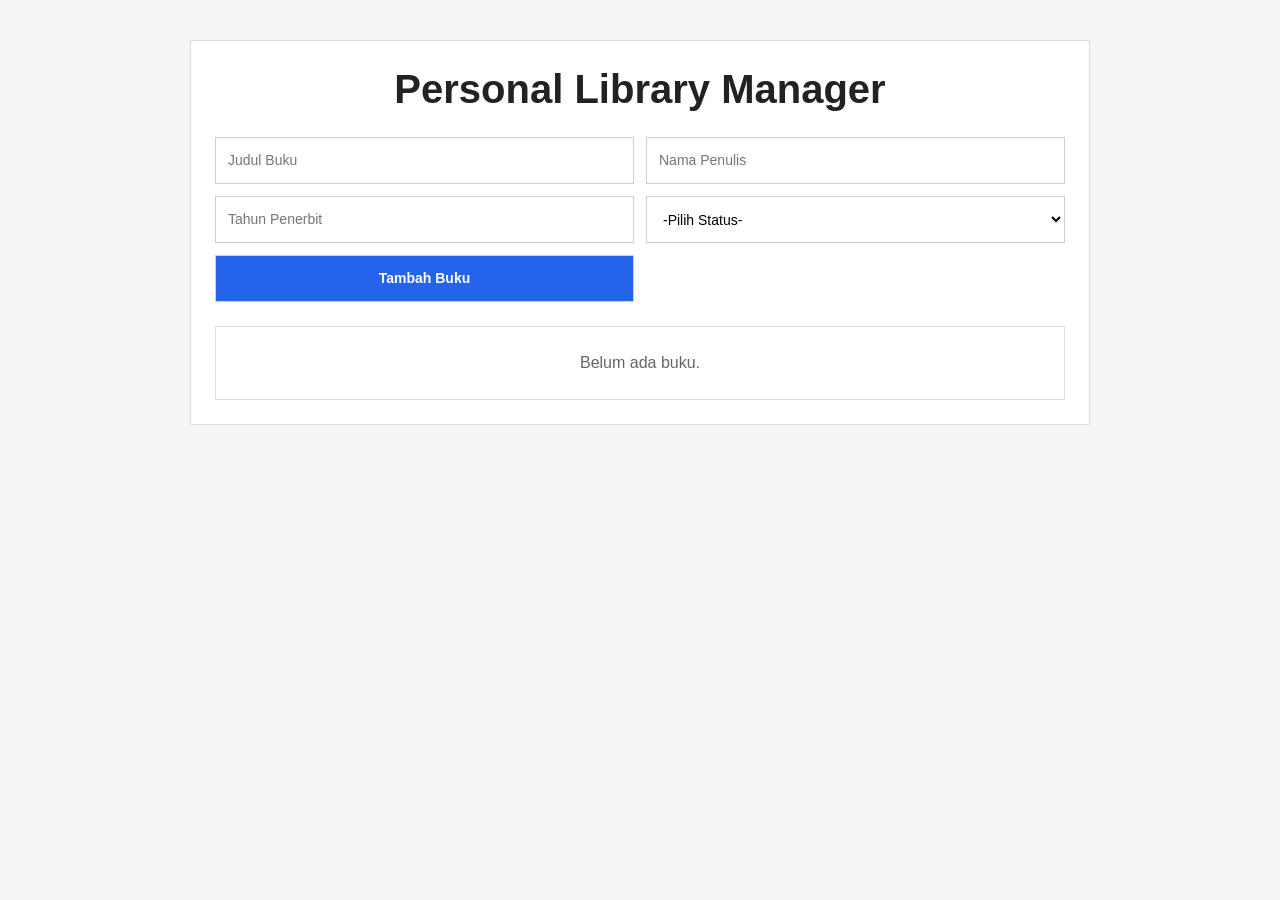
<file: Praktikum13-B/Latihan/index.html>
<!--Roland Michael Febrian - 2572017 -->
<!DOCTYPE html>
<html lang="en">

<head>
    <meta charset="UTF-8">
    <meta name="viewport" content="width=device-width, initial-scale=1.0">
    <title>Library-2572017</title>
    <link href="https://cdn.jsdelivr.net/npm/bootstrap@5.3.0/dist/css/bootstrap.min.css" rel="stylesheet" />
    <script src="https://code.jquery.com/jquery-3.7.1.min.js"></script>
    <script src="https://cdn.jsdelivr.net/npm/bootstrap@5.3.0/dist/js/bootstrap.bundle.min.js"></script>
    <link rel="stylesheet" href="1.css">
</head>

<body>
    <div class="container">
        <h1>Personal Library Manager</h1>

        <form id="bookForm">
            <input type="text" id="judul" placeholder="Judul Buku" required>
            <input type="text" id="penulis" placeholder="Nama Penulis" required>
            <input type="number" id="tahun" placeholder="Tahun Penerbit" required>
            <select id="status" required>
                <option value="">-Pilih Status-</option>
                <option value="Belum dibaca">Belum dibaca</option>
                <option value="Sudah dibaca">Sudah dibaca</option>
            </select>
            <button type="submit">Tambah Buku</button>
        </form>


        <div id="bookList" class="book-list"></div>
    </div>

    <script>
        const bookForm = document.getElementById("bookForm");
        let books = [];

        const savedBooks = localStorage.getItem("books");
        if (savedBooks !== null) {
            books = JSON.parse(savedBooks);
        }

        function simpanStorage() {
            const jsonBooks = JSON.stringify(books);
            localStorage.setItem("books", jsonBooks);
        }

        function renderBuku() {

            const bookList = document.getElementById("bookList");
            bookList.innerHTML = "";

            if (books.length === 0) {
                bookList.innerHTML = `<div class="empty">Belum ada buku.</div>`;
                return;
            }

            for (let i = 0; i < books.length; i++) {
                const buku = books[i];


                const card = document.createElement("div");
                card.className = "book-card";

                card.innerHTML = `
                    <div class="book-info">
                        <h3>${buku.judul}</h3>
                        <p>Penulis: ${buku.penulis}</p>
                        <p>Tahun terbit: ${buku.tahun}</p>
                        <p>Status: ${buku.status}</p>
                    </div>
                    <button class="delete-btn" onclick="hapusBuku(${buku.id})">Hapus</button>
                `;
                bookList.appenddChild(card);
            } 
        }



        bookForm.addEventListener("submit", function (event) {
            event.preventDefault();
            const bukuBaru = {
                id: Date.now(),
                judul: document.getElementById("judul").value,
                penulis: document.getElementById("penulis").value,
                tahun: document.getElementById("tahun").value,
                status: document.getElementById("status").value
            };
            books.push(bukuBaru);
            simpanStorage();
            bookForm.reset();
            renderBuku();
        });

        function hapusBuku(idx) {
            if (confirm("Apakah anda yakin mau menghapus buku ini?")) {
                books.splice(idx, 1);

                simpanStorage();
                renderBuku();
            }
        }
        renderBuku();
    </script>

</body>

</html>
</file>
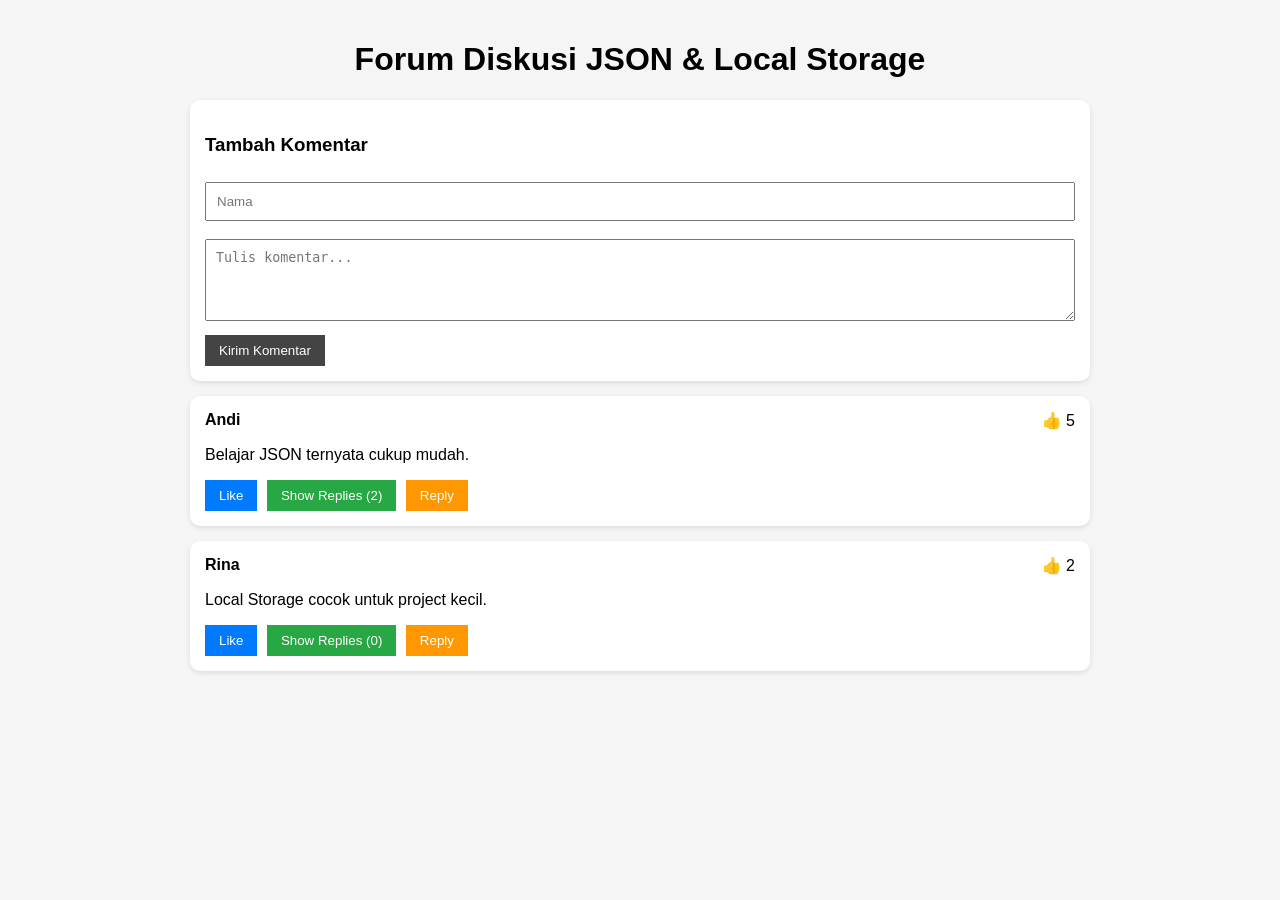
<file: Praktikum13-B/Praktikum/Tugas1_2572017.html>
<!--Roland Michael Febrian -2572017 -->
<!DOCTYPE html>
<html lang="id">
<head>
<meta charset="UTF-8">
<meta name="viewport" content="width=device-width, initial-scale=1.0">
<title>Forum-Diskusi</title>

<style>

body{
    font-family: Arial, sans-serif;
    background:#f5f5f5;
    margin:0;
    padding:20px;
}

.container{
    max-width:900px;
    margin:auto;
}

h1{
    text-align:center;
}

.card{
    background:white;
    padding:15px;
    border-radius:10px;
    margin-bottom:15px;
    box-shadow:0 2px 5px rgba(0,0,0,0.1);
}

input,
textarea{
    width:100%;
    padding:10px;
    margin-top:8px;
    margin-bottom:10px;
    box-sizing:border-box;
}

button{
    padding:8px 14px;
    cursor:pointer;
    margin-right:5px;
}

.comment-header{
    display:flex;
    justify-content:space-between;
    margin-bottom:10px;
}

.username{
    font-weight:bold;
}

.reply-box{
    margin-left:30px;
    margin-top:10px;
    border-left:3px solid #ddd;
    padding-left:15px;
    display:none;
}

.reply-item{
    background:#fafafa;
    padding:10px;
    margin-bottom:8px;
    border-radius:5px;
}

.reply-form{
    display:none;
    margin-top:10px;
}

.like-btn{
    background:#007bff;
    color:white;
    border:none;
}

.show-btn{
    background:#28a745;
    color:white;
    border:none;
}

.reply-btn{
    background:#ff9800;
    color:white;
    border:none;
}

.send-btn{
    background:#444;
    color:white;
    border:none;
}

</style>
</head>
<body>

<div class="container">

    <h1>Forum Diskusi JSON & Local Storage</h1>

    <div class="card">

        <h3>Tambah Komentar</h3>

        <input
            type="text"
            id="username"
            placeholder="Nama">

        <textarea
            id="comment"
            rows="4"
            placeholder="Tulis komentar..."></textarea>

        <button
            class="send-btn"
            onclick="addComment()">
            Kirim Komentar
        </button>

    </div>

    <div id="commentList"></div>

</div>

<script>


const defaultComments = [

{
    id:1,
    username:"Andi",
    comment:"Belajar JSON ternyata cukup mudah.",
    likes:5,
    replies:[
        {
            username:"Budi",
            comment:"Setuju sekali."
        },
        {
            username:"Sinta",
            comment:"JSON lebih enak dibaca."
        }
    ]
},

{
    id:2,
    username:"Rina",
    comment:"Local Storage cocok untuk project kecil.",
    likes:2,
    replies:[]
}

];


let comments =
JSON.parse(
    localStorage.getItem("comments")
)
|| defaultComments;



function saveData(){

    localStorage.setItem(
        "comments",
        JSON.stringify(comments)
    );

}



function renderComments(){

    const container =
    document.getElementById("commentList");

  
    container.innerHTML = "";


    comments.forEach(comment => {

        const card =
        document.createElement("div");

        card.className = "card";

        card.innerHTML = `

            <div class="comment-header">

                <div class="username">
                    ${comment.username}
                </div>

                <div>
                    👍 ${comment.likes}
                </div>

            </div>

            <p>${comment.comment}</p>

            <button
                class="like-btn"
                onclick="likeComment(${comment.id})">

                Like
            </button>

            <button
                class="show-btn"
                onclick="toggleReplies(${comment.id})">

                Show Replies (${comment.replies.length})
            </button>

            <button
                class="reply-btn"
                onclick="showReplyForm(${comment.id})">

                Reply
            </button>

            <div
                id="replyForm-${comment.id}"
                class="reply-form">

                <input
                    type="text"
                    id="replyName-${comment.id}"
                    placeholder="Nama">

                <textarea
                    id="replyText-${comment.id}"
                    rows="3"
                    placeholder="Tulis reply..."></textarea>

                <button
                    class="send-btn"
                    onclick="addReply(${comment.id})">

                    Kirim Reply
                </button>

            </div>

            <div
                id="replyBox-${comment.id}"
                class="reply-box">

                ${comment.replies.map(reply => `

                    <div class="reply-item">

                        <strong>
                            ${reply.username}
                        </strong>

                        <p>
                            ${reply.comment}
                        </p>

                    </div>

                `).join("")}

            </div>

        `;

        container.appendChild(card);

    });

}



function addComment(){

    const username =
    document.getElementById("username").value;

    const commentText =
    document.getElementById("comment").value;

    if(
        username.trim() === "" ||
        commentText.trim() === ""
    ){
        alert("Isi semua field!");
        return;
    }

    comments.unshift({

      
        id: Date.now(),

        username: username,

        comment: commentText,

        likes: 0,

        replies: []

    });

    saveData();

    renderComments();

   
    document.getElementById("username").value = "";
    document.getElementById("comment").value = "";

}


function likeComment(id){

    const comment =
    comments.find(
        c => c.id === id
    );

    comment.likes++;

    saveData();

    renderComments();

}



function toggleReplies(id){

    const box =
    document.getElementById(
        `replyBox-${id}`
    );

    if(box.style.display === "block"){

        box.style.display = "none";

    }else{

        box.style.display = "block";

    }

}



function showReplyForm(id){

    const form =
    document.getElementById(
        `replyForm-${id}`
    );

    if(form.style.display === "block"){

        form.style.display = "none";

    }else{

        form.style.display = "block";

    }

}



function addReply(id){

    const name =
    document.getElementById(
        `replyName-${id}`
    ).value;

    const text =
    document.getElementById(
        `replyText-${id}`
    ).value;

    if(
        name.trim() === "" ||
        text.trim() === ""
    ){
        alert("Isi semua field!");
        return;
    }

    const comment =
    comments.find(
        c => c.id === id
    );

    comment.replies.push({

        username: name,

        comment: text

    });

    saveData();

    renderComments();

}



renderComments();
localStorage.clear()
</script>

</body>
</html>
</file>
<file: Praktikum13-B/Latihan/1.css>
* {
    box-sizing: border-box;
    font-family: Arial, sans-serif;
}

body {
    margin: 0;
    background: #f5f5f5;
    color: #222;
}

.container {
    max-width: 900px;
    margin: 40px auto;
    background: white;
    padding: 24px;
    border: 1px solid #dcdcdc;
}

h1 {
    text-align: center;
    margin-bottom: 24px;
    font-weight: 600;
}

form {
    display: grid;
    grid-template-columns: repeat(2, 1fr);
    gap: 12px;
    margin-bottom: 24px;
}

input,
select,
button {
    padding: 12px;
    border: 1px solid #cfcfcf;
    background: white;
    font-size: 14px;
}

input:focus,
select:focus {
    outline: none;
    border-color: #2563eb;
}

button {
    background: #2563eb;
    color: white;
    font-weight: 600;
    cursor: pointer;
}

button:hover {
    background: #1d4ed8;
}

.book-list {
    display: grid;
    gap: 12px;
}

.book-card {
    padding: 16px;
    border: 1px solid #dcdcdc;
    background: white;
    display: flex;
    justify-content: space-between;
    align-items: center;
}

.book-info h3 {
    margin: 0 0 8px;
    font-size: 18px;
}

.book-info p {
    margin: 4px 0;
    color: #555;
}

.delete-btn {
    background: #dc2626;
}

.delete-btn:hover {
    background: #b91c1c;
}

.empty {
    text-align: center;
    padding: 24px;
    border: 1px solid #dcdcdc;
    background: white;
    color: #666;
}

@media (max-width: 700px) {
    form {
        grid-template-columns: 1fr;
    }

    .book-card {
        flex-direction: column;
        align-items: flex-start;
        gap: 12px;
    }
}
</file>
